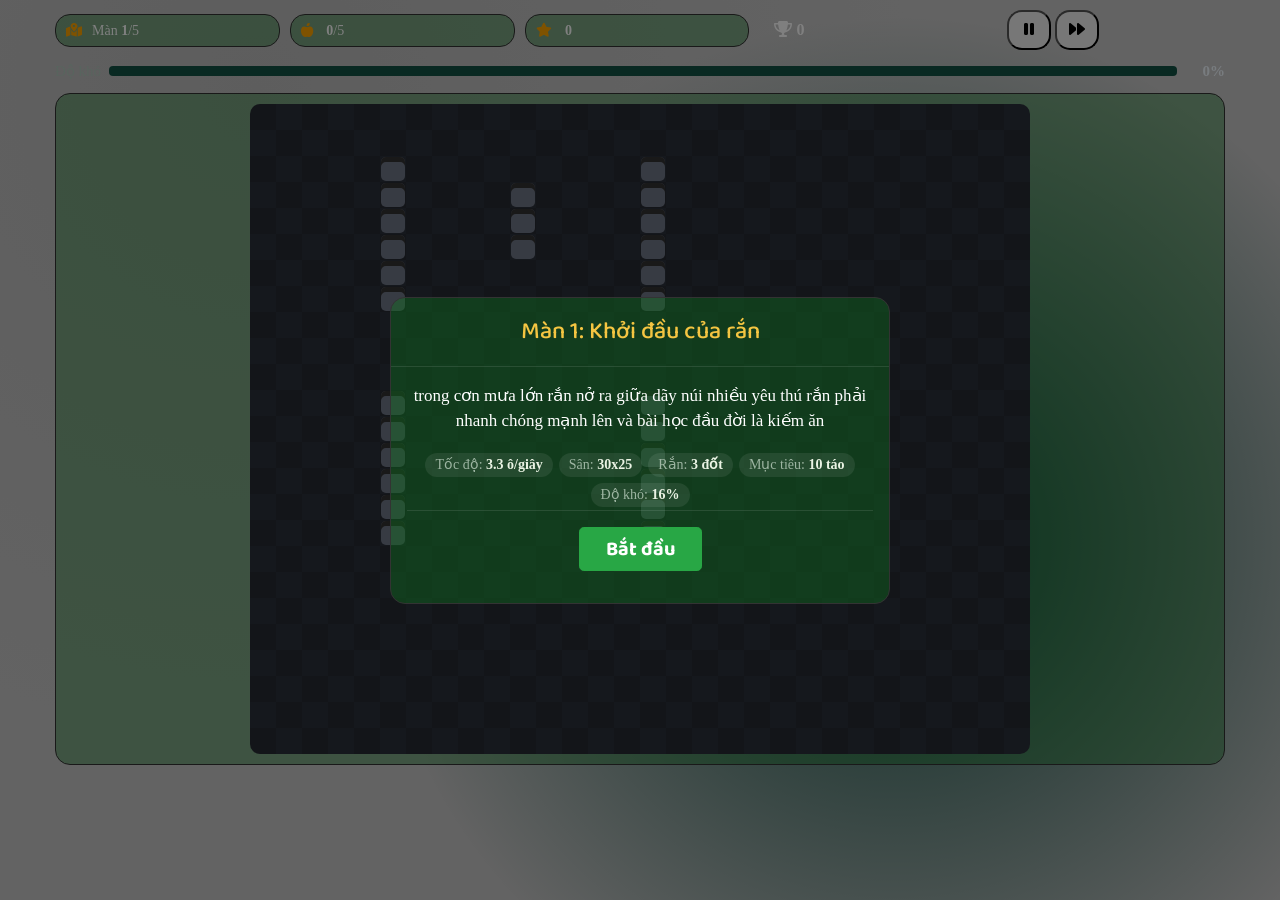
<file: index.html>
<!DOCTYPE html>
<html lang="vi">
<head>
    <meta charset="UTF-8">
    <title>Snake san moi</title>
    <link rel="preconnect" href="https://fonts.googleapis.com">
    <link rel="preconnect" href="https://fonts.gstatic.com" crossorigin>
    <link href="https://fonts.googleapis.com/css2?family=Baloo+2:wght@500;700&display=swap" rel="stylesheet">
    <link rel="stylesheet" href="https://cdnjs.cloudflare.com/ajax/libs/twitter-bootstrap/4.6.2/css/bootstrap.min.css">
    <link rel="stylesheet" href="https://cdnjs.cloudflare.com/ajax/libs/font-awesome/6.5.1/css/all.min.css">

</head>
<style>
    body{
        min-height: 100vh;
        background: #aaaa;
        background-image: radial-gradient(circle at 20% 10%, #bbbbbb,transparent 50%), radial-gradient(circle at 70% 60%, #135245,transparent 50%);
        color: white;
        font-family: Baskerville, serif;
    }
    .container-khung{
        max-width: 1200px;
        margin: 0 auto;
        padding: 10px 15px;
    }
    .container-thanhthongtin{
        display: flex;
        flex-wrap: wrap;
        align-items: center;
    }
    .container-thanhthongtin .o-tt{
        background: #1726;
        border: 1px solid #333;
        border-radius: 15px;
        padding: 5px 10px;
        margin-right: 10px;
        font-size: 14px;
        white-space: nowrap;
    }
    .container-thanhthongtin .o-tt i{
        color: orange;
        margin-right: 10px;
    }
    .container-thanhthongtin #nut-dung, .container-thanhthongtin #nut-qua-man{
        width: 44px;
        height: 40px;
        padding: 0;
        border-radius: 15px;
    }
    .do-kho{
        margin: 10px 0;
        font-size: 15px;
        color: #9db5;
    }
    .do-kho .progress{
        height: 10px;
        background: #135245;
    }
    .do-kho .progress-bar{
        transition: width 0.8s;
    }
    .do-kho b{
        color: aliceblue;
        min-width: 40px;
        text-align: right;
    }
    .khung-ban{
        display: flex;
        justify-content: center;
        align-items: center;
        padding: 10px;
        background: #1726;
        border:1px solid #333333 ;
        border-radius: 15px;
    }
    .ban{
        --o:25px;
        --nen1:#1f3a26;
        --nen2:#234430;
        --tuong:#3333;
        --ran:#756;
        --dd:1;
        display: grid;
        border-radius: 10px;
        overflow: hidden;
        touch-action: none;
    }
    .ban .o{
        position: relative;
        width:var(--o);
        height:var(--o);
    }
    .ban .o.chan{
        background: var(--nen1);
    }
    .ban .o.le{
        background: var(--nen2);
    }
    .ban .o.chop::before {
        content: '';
        position: absolute;
        top: 1px;
        left: 1px;
        right: 1px;
        bottom: 1px;
        background: var(--tuong);
        border-radius: 5px;
        animation: nhap 0.3s infinite;
    }
    @keyframes nhap{
        50%{
            opacity: 0.1;
        }
    }
    .ban .o.dungnham::before {
        content: '';
        position: absolute;
        top: 1px;
        left: 1px;
        right: 1px;
        bottom: 1px;
        background: #ff2a00;
        border-radius: 40%;
        box-shadow: 0 0 6px 1px #ff6a00;
    }
    .ban .o.nui::before {
        content: '';
        position: absolute;
        top: 0;
        left: 0;
        right: 0;
        bottom: 0;
        background: #5a2d1a;
        box-shadow: inset 0 0 6px 1px #ff5a1f;
    }
    .ban .o.nui.phun::before {
        background: #ff6a1f;
        box-shadow: 0 0 10px 3px #ff6a1f;
    }
    .ban .o.ran::before, .ban .o.tuong::before, .ban .o.moi::before {
        content: '';
        position: absolute;
        top: 1px;
        left: 1px;
        right: 1px;
        bottom: 1px;
    }
    .ban .tuong::before {
        background: var(--tuong);
        border-radius: 5px;
        box-shadow: inset 0 5px 0 #333;
    }
    .ban .o.ran::before {
        background: var(--ran);
        border-radius: 30%;
        opacity: var(--dd, 1);

    }
    .ban .dau::after{
        content: '';
        position: absolute;
        top: 0;
        left:0;
        right: 0;
        bottom:0;
    }
    .ban .dau.h-phai::after{
        background: radial-gradient(circle calc(var(--o) * 0.14) at 72% 25%, #10200f 0 35%, #fff 38% 98%, transparent 100%), radial-gradient(circle calc(var(--o) * 0.14) at 72% 75%, #10200f 0 35%, #fff 38% 98%, transparent 100%);
    }
    .ban .dau.h-trai::after{
        background: radial-gradient(circle calc(var(--o) * 0.14) at 28% 25%, #10200f 0 35%, #fff 38% 98%, transparent 100%), radial-gradient(circle calc(var(--o) * 0.14) at 28% 75%, #10200f 0 35%, #fff 38% 98%, transparent 100%);
    }
    .ban .dau.h-len::after{
        background: radial-gradient(circle calc(var(--o) * 0.14) at 25% 28%, #10200f 0 35%, #fff 38% 98%, transparent 100%), radial-gradient(circle calc(var(--o) * 0.14) at 75% 28%, #10200f 0 35%, #fff 38% 98%, transparent 100%);
    }
    .ban .dau.h-xuong::after{
        background: radial-gradient(circle calc(var(--o) * 0.14) at 25% 72%, #10200f 0 35%, #fff 38% 98%, transparent 100%), radial-gradient(circle calc(var(--o) * 0.14) at 75% 72%, #10200f 0 35%, #fff 38% 98%, transparent 100%);
    }
    .ban .moi::before{
        background: red;
        border-radius: 50%;
        top:3px;
        left:3px;
        right:3px;
        bottom:3px;
    }
    .ban .moi::after{
        content: '';
        position: absolute;
        width: 30%;
        top: 5%;
        left:52%;
        height: 16%;
        border-radius: 50%;
        transform: rotate(-30deg);
        background: #5cc24a;
    }
    .ban .o.ma::before {
        content: '';
        position: absolute;
        top: 1px;
        left: 1px;
        right: 1px;
        bottom: 1px;
        background: #b44cff;
        border-radius: 50% 50% 20% 20%;
        box-shadow: 0 0 8px 2px #b44cff;
    }
    .ban .o.ma.dong::before {
        background: #6ec6ff;
        box-shadow: 0 0 8px 2px #6ec6ff;
        opacity: 0.6;
    }
    .ban .o.set::after{
        content: '';
        position: absolute;
        top: 0;
        left: 0;
        right: 0;
        bottom: 0;
        background: #ffe600;
        border-radius: 30%;
        box-shadow: 0 0 8px 2px #ffe600;
    }
    .ban .thua{
        animation: rung 0.3s;
    }
    .ban.thua .ran::before{
        background: red;
    }
    @keyframes rung{
        25%{
            transform: translateX(-4px);
        }
        75%{
            transform: translateX(4px);
        }
    }
    .modal-content{
        background: #1726;
        border: 1px solid #333;
        color: white;
        border-radius: 15px;
        text-align: center;
    }
    .modal-content .modal-header,
    .modal-content .modal-footer {
        border-color: rgba(255, 255, 255, 0.1);
    }
    .modal-content .modal-header {
        justify-content: center;
    }
    .modal-content .modal-title {
        font-family: "Baloo 2", "Segoe UI", Tahoma, sans-serif;
        font-size: 24px;
        color: #f4c542;
    }
    .modal-content .modal-body p {
        font-size: 17px;
        line-height: 1.5;
    }
    .modal-content .badge {
        background: rgba(255, 255, 255, 0.08);
        color: #9db5a2;
        font-weight: 500;
        font-size: 14px;
        padding: 5px 10px;
        margin: 3px;
    }
    .modal-content .badge b {
        color: #eaf3e4;
    }
    .modal-content .btn-lg {
        font-family: "Baloo 2", "Segoe UI", Tahoma, sans-serif;
        font-weight: 700;
        padding: 6px 26px;
    }

    .phim-di-chuyen {
        display: grid;
        margin: 12px auto 0;
        width: 190px;
        grid-template-columns: repeat(3, 1fr);
        grid-template-areas: ". len ." "trai xuong phai";
        gap: 6px;
    }
    .phim-di-chuyen .btn {
        height: 54px;
        background: #17261d;
        color: #eaf3e4;
        border: 1px solid rgba(255, 255, 255, 0.1);
        font-size: 20px;
    }
    .phim-di-chuyen [data-h=len] {
        grid-area: len;
    }
    .phim-di-chuyen [data-h=trai] {
        grid-area: trai;
    }
    .phim-di-chuyen [data-h=xuong] {
        grid-area: xuong;
    }
    .phim-di-chuyen [data-h=phai] {
        grid-area: phai;
    }

    @media (max-width: 560px) {
        .container-thanhthongtin .o-tt {
            font-size: 15px;
            padding: 4px 8px;
            margin-right: 5px;
        }
        .modal-content .modal-title {
            font-size: 20px;
        }
        .modal-content .modal-body p {
            font-size: 15px;
        }
    }
</style>
<body>

<div class="container-khung">
    <div class="container-thanhthongtin">
        <div class="col o-tt"><i class="fa-solid fa-map-location-dot"></i>Màn <b id="soman">1</b>/<span id="tongman">4</span></div>
        <div class="col o-tt"><i class="fa-solid fa-apple-whole"></i> <b id="somoi">0</b>/<span id="tongsomoi">5</span></div>
        <div class="col o-tt"><i class="fa-solid fa-star"></i> <b id="diem">0</b></div>
        <div class="col ky-luc"><i class="fa-solid fa-trophy"></i> <b id="kyluc">0</b></div>
        <div class="col button">
            <button id="nut-dung" type="button" class="btn-pause"><i class="fa-solid fa-pause"></i></button>
            <button id="nut-qua-man" type="button" class="btn-pause" title="Qua màn"><i class="fa-solid fa-forward"></i></button>

        </div>
    </div>


    <div class="d-flex align-items-center do-kho">
        <span class="mr-2">Độ khó</span>
        <div class="progress flex-grow-1">
            <div id="vach-do-kho" class="progress-bar bg-success" role="progressbar" style="width: 0%" ></div>
        </div>
        <b id="so-do-kho" class="ml-2">0%</b>
    </div>

    <div id="khung-ban" class="khung-ban">
        <div id="ban" class="ban"></div>
    </div>

    <div class="phim-di-chuyen d-md-none">
        <button type="button" class="btn" data-h="len"><i class="fa-solid fa-chevron-up"></i></button>
        <button type="button" class="btn" data-h="xuong"><i class="fa-solid fa-chevron-down"></i></button>
        <button type="button" class="btn" data-h="trai"><i class="fa-solid fa-chevron-left"></i></button>
        <button type="button" class="btn" data-h="phai"><i class="fa-solid fa-chevron-right"></i></button>
    </div>
</div>

<div class="modal fade" id="modal-truyen" tabindex="-1" data-backdrop="static" aria-hidden="true" data-keyboard="false">
    <div class="modal-dialog modal-dialog-centered" role="document">
        <div class="modal-content">
            <div class="modal-header">
                <h5 class="modal-title" id="mp-tieu-de"></h5>
            </div>
            <div class="modal-body">
                <p id="mp-noi-dung"></p>
                <div id="mp-thong-so" class="d-flex flex-wrap justify-content-center">
                </div>
                <div class="modal-footer justify-content-center ">
                    <button id="mp-nut" type="button" class="btn btn-success btn-lg"></button>
                </div>


            </div>
        </div>
    </div>
</div>

<script src="https://cdnjs.cloudflare.com/ajax/libs/jquery/3.7.1/jquery.min.js"></script>
<script src="https://cdnjs.cloudflare.com/ajax/libs/twitter-bootstrap/4.6.2/js/bootstrap.bundle.min.js"></script>
<script src="game.js"></script>
</body>
</html>
</file>
